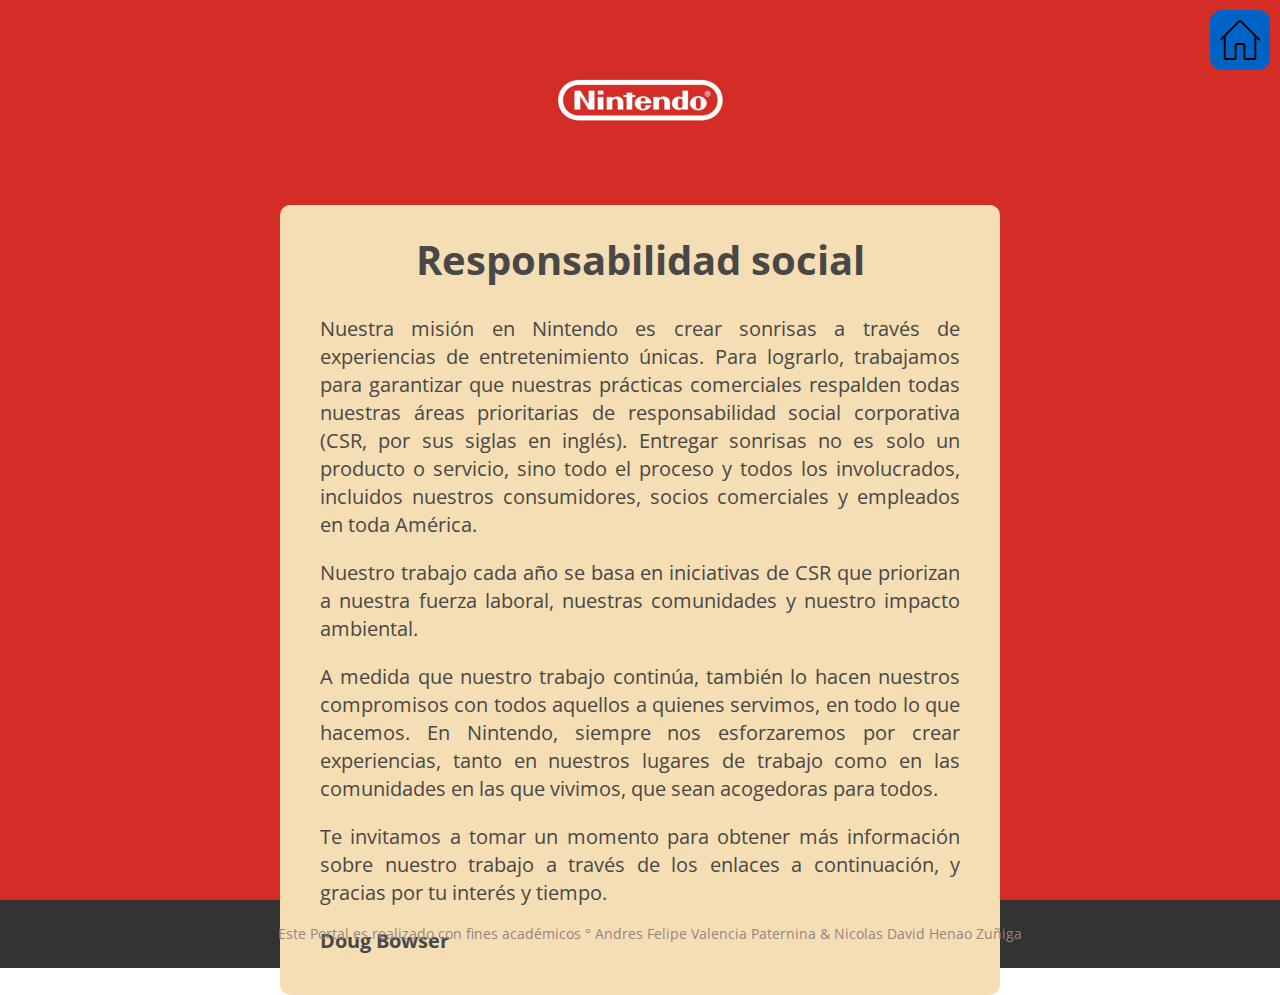
<file: Empresa.html>
<!DOCTYPE html>
<html lang="en">
<head>
    <meta charset="UTF-8">
    <meta name="viewport" content="width=device-width, initial-scale=1.0">
    <title>Nosotros</title>
    <link rel="stylesheet" href="./Taller I/estilos.css">
    <style>
        @import url('https://fonts.googleapis.com/css2?family=Open+Sans&display=swap');
    </style>
</head>
<body>
    <a href="index.html" class="btn-home">
        <img src="./products/inicio.png" alt="Botón de inicio">
    </a>
    <div class="cont1">
        <div>
            <img src="./Taller I/img/empresa.png" style="width: 200px;">
        </div>
        <div class="texto">
            <h1>Responsabilidad social</h1>
            Nuestra misión en Nintendo es crear sonrisas a través de experiencias de entretenimiento únicas. Para lograrlo, trabajamos para garantizar que nuestras prácticas comerciales respalden todas nuestras áreas prioritarias de responsabilidad social corporativa (CSR, por sus siglas en inglés). Entregar sonrisas no es solo un producto o servicio, sino todo el proceso y todos los involucrados, incluidos nuestros consumidores, socios comerciales y empleados en toda América.
            <p>Nuestro trabajo cada año se basa en iniciativas de CSR que priorizan a nuestra fuerza laboral, nuestras comunidades y nuestro impacto ambiental.</p>
            <p>A medida que nuestro trabajo continúa, también lo hacen nuestros compromisos con todos aquellos a quienes servimos, en todo lo que hacemos. En Nintendo, siempre nos esforzaremos por crear experiencias, tanto en nuestros lugares de trabajo como en las comunidades en las que vivimos, que sean acogedoras para todos.</p>
            <p>Te invitamos a tomar un momento para obtener más información sobre nuestro trabajo a través de los enlaces a continuación, y gracias por tu interés y tiempo. </p>
            <p style="font-weight: bold;">Doug Bowser</p>
    </div>

        
    </div>
    <footer>
        <p>Este Portal es realizado con fines académicos ° Andres Felipe Valencia Paternina & Nicolas David Henao Zuñiga</p>
    </footer>
</body>
</html>
</file>
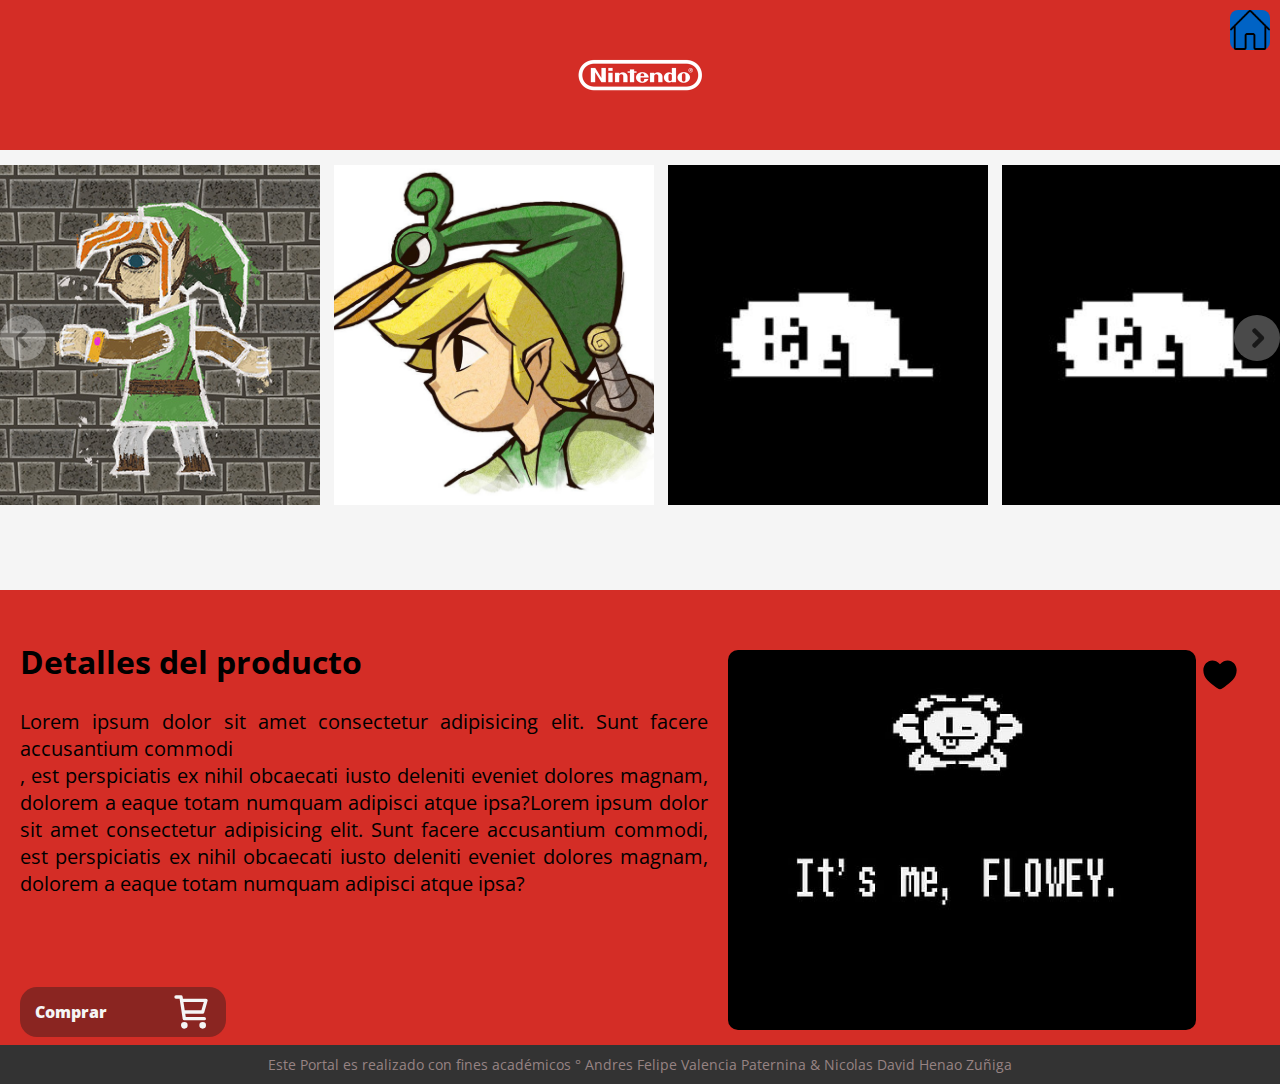
<file: products.html>
<!DOCTYPE html>
<html lang="es">

<head>
    <meta charset="UTF-8">
    <meta name="viewport" content="width=device-width, initial-scale=1.0">
    <title>Products</title>
    <link rel="stylesheet" href="./products/products.css">
    <style>
        @import url('https://fonts.googleapis.com/css2?family=Open+Sans&display=swap');
    </style>
</head>

<body>
    <a href="index.html" class="btn-home">
        <img src="./products/inicio.png" style="width: 40px;" alt="Botón de inicio">
    </a>
    <section class="logo">
        <h1>    
            <img src="./Taller I/img/empresa.png" style="width: 150px;">
        </h1>
    </section>
    <section class="wrapper">
        <img class="button button--left" src="./products/row.png">
        <div class="products products-list">
            <img data-product-id="1" src="./products/link_wall.jpg" class="product-image" alt="" srcset="">
            <img data-product-id="2" src="./products/link_ezero.jpg" class="product-image" alt="" srcset="">
            <img data-product-id="3" src="./products/toby_dog.jpg" class="product-image" alt="" srcset="">
            <img data-product-id="4" src="./products/toby_dog.jpg" class="product-image" alt="" srcset="">
            <img data-product-id="5" src="./products/toby_dog.jpg" class="product-image" alt="" srcset="">
            <img data-product-id="6" src="./products/toby_dog.jpg" class="product-image" alt="" srcset="">
            <img data-product-id="7" src="./products/toby_dog.jpg" class="product-image" alt="" srcset="">
        </div>
        <img class="button button--right" src="./products/row.png">
    </section>
    <main class="description">
        <div class ="description--left">
            <h1 class="title">Detalles del producto</h1>
            <p class ="info">Lorem ipsum dolor sit amet consectetur adipisicing elit. Sunt facere accusantium commodi<br>, est perspiciatis ex
                nihil obcaecati iusto deleniti eveniet dolores magnam, dolorem a eaque totam numquam adipisci atque ipsa?Lorem ipsum dolor sit amet consectetur adipisicing elit. Sunt facere accusantium commodi, est perspiciatis ex
                nihil obcaecati iusto deleniti eveniet dolores magnam, dolorem a eaque totam numquam adipisci atque ipsa?
            </p>
            <p class="buy">Comprar<img class="icon" src="./products/cart.svg"></p>
        </div>
        <div class ="description--right">
           <img class="view" src="./products/flowey.jpg" alt="">
           <img class="icon heart" src="./products/heart.svg">
        </div>
    </main>
    <footer>
        <p>Este Portal es realizado con fines académicos ° Andres Felipe Valencia Paternina & Nicolas David Henao Zuñiga</p>
    </footer>
    <script src="./products/prueba.js"></script>
</body>

</html>
</file>
<file: Taller I/estilos.css>
.principal{
    display: grid;
    place-items: center;
    background-color: rgb(0, 99, 197);
}

body{
    font-family: 'Open Sans',   Consolas, -apple-system, BlinkMacSystemFont, sans-serif;
    width: 100%;
    padding: 0px;
    margin: 0px;
    font-size: 16px;
    line-height: 1.4;
    color: rgb(72, 72, 72);
    -webkit-font-smoothing: antialiased;
}

ul{
    list-style: none;
}

a{
    text-decoration: none;
}



.title{
    background-color: rgba(212, 45, 38);
    width: 100%;
    height: 200px;
    display: grid;
    align-items: center;
    justify-content: center;
}

.nave{
    width: 100%;
    background-color: white;
    display: flex;
    justify-content: center ;
}

.menu{
    width: 1000px;
    display: flex;
    flex-wrap: wrap;
    height: 90px;
}

.menu li{
    flex-basis: 0;
    flex-grow: 1;
    border-right: 0.5px solid rgb(145, 44, 44); 
    position: relative;
}

.imag1{
    border-left: 0.2px solid rgb(145, 44, 44);
}

.menu li a{
    display: flex;
    flex-direction: column;
    font-size: 18px;
}

img{
    max-width: 100%;
}

.menu li a .text{
    width: 100%;
    height: 100%;
    font-size: 20px;
    display: flex;
    justify-content: center;
    align-items: center;
    text-align: center;
    top: 0%;
    color: black;
    position: absolute;
    z-index: 10;
    font-weight: bold;

    transition: all 400ms cubic-bezier(0.390, 0.575, 0.565, 1.000); /* easeOutSine */
    transition-timing-function: cubic-bezier(0.390, 0.575, 0.565, 1.000); /* easeOutSine */
}

.menu .imag{
    position: absolute;
    bottom: 0;
    width: 0px;
    right: 30px;
    z-index: 20;
    transition: all 100ms cubic-bezier(0.455, 0.030, 0.515, 0.955); /* easeInOutQuad */
    transition-timing-function: cubic-bezier(0.455, 0.030, 0.515, 0.955); /* easeInOutQuad */
}

.menu li a .down-item{
    width: 100%;
    height: 100%;
    background-color: wheat;
    position: absolute;
    top: 0%;

    transition: all 400ms cubic-bezier(0.390, 0.575, 0.565, 1.000); /* easeOutSine */
    transition-timing-function: cubic-bezier(0.390, 0.575, 0.565, 1.000); /* easeOutSine */
}

.menu li:hover .down-item, .menu li:hover .text{
    top: 100%;
    height: 150%;
}

.menu li:hover .imag{
    width: 100%;
    right: 0px;

}

.mario{
    margin-bottom: -6px;
}

.cont1{
    height: 100vh;
    background-color: rgba(212, 45, 38);
    display: grid;
    grid-auto-flow: row;
    place-items: center ;
}

.texto{

    font-size: 20px;
    line-height: 1.4;
    color: rgb(72, 72, 72);
    -webkit-font-smoothing: antialiased;
    height: max-content;
    width: 50% ;    
    background-color: wheat;
    border-radius: 10px;
    /* padding: 25px; */
    padding-left: 40px;
    padding-right: 40px;
    padding-bottom: 20px;
    text-align: justify;
}

h1{
    text-align: center;
}

footer {
    margin-top: auto;
    font-family: 'Open Sans', Consolas,  -apple-system, BlinkMacSystemFont, sans-serif;
    font-size: 14px;
    width: 100%;
    background-color: #333; /* Color de fondo del footer */
    color: #978383; /* Color del texto en el footer */
    padding: 10px; /* Espacio interno en el footer */
    text-align: center; /* Centrar el texto en el footer */
}

.btn-home {
    position: absolute;
    top: 10px;
    right: 10px;
    display: flex;
    align-items: center;
    justify-content: center;
    width: 40px;
    height: 40px;
    padding: 10px;
    background-color: rgb(0, 99, 197); /* Cambia el color de fondo a tu preferencia */
    border-radius: 20%;
    text-decoration: none;
    color: #fff;
    transition: background-color 0.3s ease-in-out;
}
</file>
<file: products/products.css>
*{
    margin: 0;
    padding: 0;
    box-sizing: border-box;
}

body{
    display: flex;
    min-height: 100vh;  
    background-color: whitesmoke;
    align-items: center;
    justify-content: center;
    flex-flow: column;
}

.wrapper{
    margin-top: 15px;
    overflow: hidden;
    /* background-color: blueviolet    ; */
}

.wrapper .products{
    max-width: 1600px;
    white-space: nowrap;
    font-size: 0px;
    /* overflow: */
}

.products{
    overflow-x: hidden;
    height: 100%;
    scroll-behavior: smooth;
}

.wrapper{
    height: 425px;  
    /* background-color: aquamarine; */
    position: relative;
}   

.products img{
    height: 340px;
    width: calc(100% / 4);
    object-fit: cover;
    margin-left: 14px;  
    transition: 0.5s ease;
    cursor: pointer;
}

.products img:first-child{
    margin-left: 0px;
}

.products .product-image {
    transition: transform 0.2s ease-out, filter 0.3s ease-in-out;
    transition-delay: 0s; /* Retraso de la transición de entrada */
}   
  
.products .product-image.active {
    transform: translateY(25%); /* Transformación al hacer clic */
    transition-duration: 0.1s; /* Duración de la transición de salida */
    transition-timing-function: linear/* Función de temporización de salida */
}

.wrapper .button{
    width: 46px;
    height: 46px;
    background-color: rgb(245, 245, 245);
    opacity: 30%;
    align-content: center;
    justify-content: center;
    border-radius: 50%;
    padding: 10px;
    cursor: pointer;
    position: absolute;
    top: 150px;
    z-index: 100;
    transition: transform 0.2s ease-in-out;
}
    
/* Escala más grande en hover */
.wrapper .button:hover {
    transform: scale(1.2); /* Escala el botón al 120% en hover */
}

.button--left{
    rotate: 180deg;
}

.button--right{
    right: 0px;
}
  
.description{
    width: 100%;
    padding-left: 20px;
    padding-right: 20px;
    padding-top: 50px;

    display: grid;
    grid-auto-flow: column;
    justify-content: center;
    background-color: rgb(212, 45, 38); 
    font-family: 'Open Sans', Consolas,  -apple-system, BlinkMacSystemFont, sans-serif;
    gap: 10px;
}

.buy {
    min-width: 200px;
    width: 30%;
    display: grid;
    background-color: aliceblue;
}

.icon{
    width: 40px;
}

.description .description--right{
    position: relative;
    overflow: hidden;
    height: calc(100%);
}

.description .description--left{
    display: flex;
    flex-direction: column;
    
}

.description .info{
    padding-top: 5px;
    height: calc(70%);
    font-size: 20px;
    text-align: justify;
}

.view{
    max-width: 1200px;
    min-height: 400px;
    width: calc(90%);   
    object-fit: cover;
    padding: 10px;

    border-radius: 20px;
}

.heart{
    position: absolute;
    right: 20px;
    top: 15px;
    z-index: 1000;
}

.buy{
    background-color: rgb(138, 37, 33);
    max-width: 300px;
    min-width: 100px;   
    height: max-content;
    /* flex: content; */
    display: flex;
    align-items: center;
    border-radius: 17px;
    padding: 5px;
    flex-wrap: wrap;
    color: whitesmoke;
    font-weight:900;
    padding-left: 15px;
}

.buy img{
    margin-left:auto;
    margin-right: 10px;
}

.logo{
    background-color: rgba(212, 45, 38);
    width: 100%;
    height: 150px;
    display: grid;
    align-items: center;
    justify-content: center;
}

.title{
    margin-bottom: 20px;
}

.title, .info {
    transition: opacity 0.3s ease-in-out; /* Transición de opacidad de 0.3 segundos */
}

.hide-text {
    opacity: 0;
    pointer-events: none;
}

footer {
    font-family: 'Open Sans', Consolas,  -apple-system, BlinkMacSystemFont, sans-serif;
    font-size: 14px;
    width: 100%;
    background-color: #333; /* Color de fondo del footer */
    color: #978383; /* Color del texto en el footer */
    padding: 10px; /* Espacio interno en el footer */
    text-align: center; /* Centrar el texto en el footer */
}

.btn-home {
    
    position: absolute;
    top: 10px;
    right: 10px;
    display: flex;
    align-items: center;
    justify-content: center;
    width: 40px;
    height: 40px;
    padding: 10px;
    background-color: rgb(0, 99, 197); /* Cambia el color de fondo a tu preferencia */
    border-radius: 20%;
    text-decoration: none;
    color: #fff;
    transition: background-color 0.3s ease-in-out;
}
</file>
